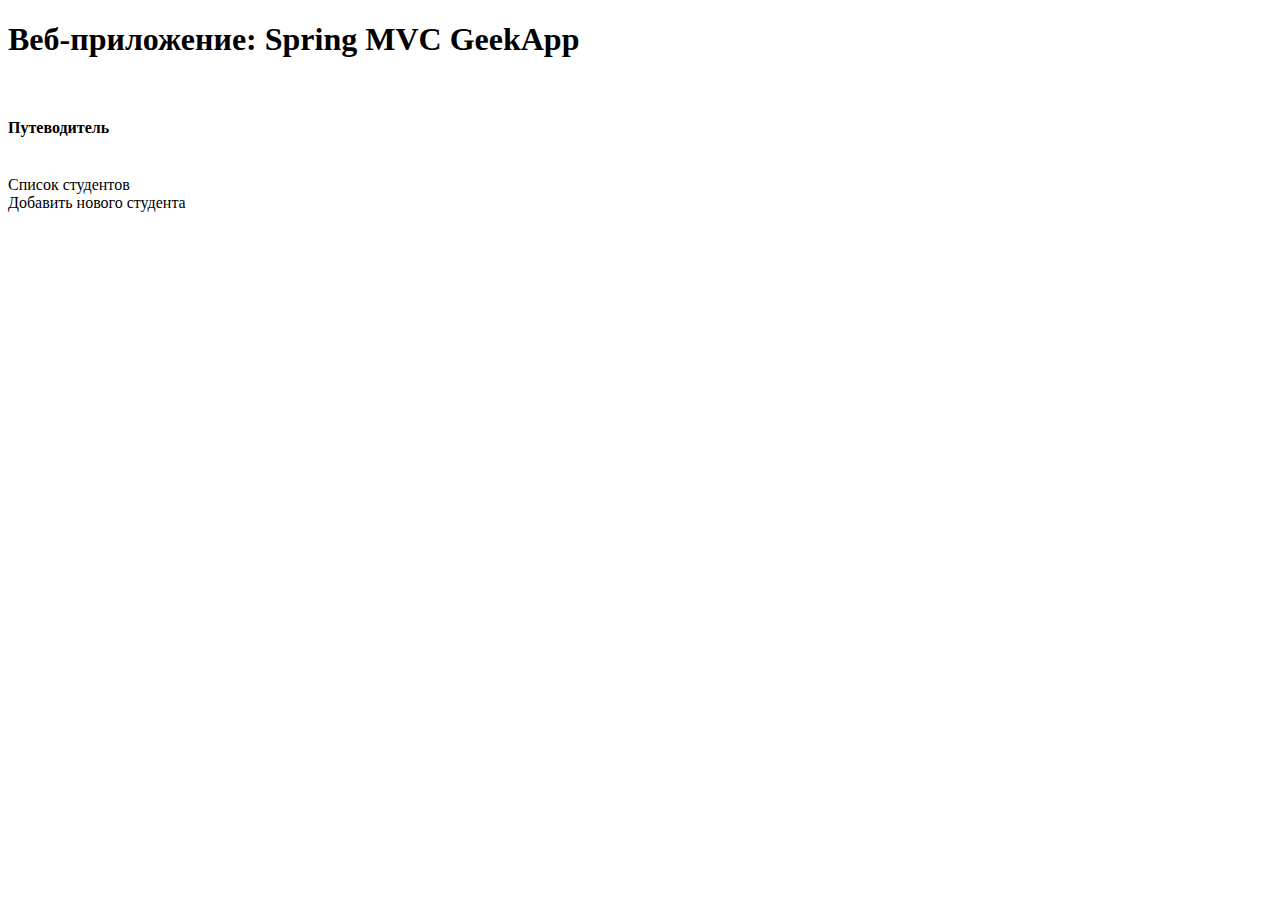
<file: src/main/webapp/WEB-INF/templates/index.html>
<!DOCTYPE html>

<html xmlns:th="http://www.thymeleaf.org">

<head>
    <meta http-equiv="Content-Type" content="text/html; charset=UTF-8"/>
    <title>Spring MVC GeekApp</title>
</head>

<body>
    <h1>Веб-приложение: Spring MVC GeekApp</h1>
    <br>
    <h4>Путеводитель</h4>
    <br>
    <a th:href="@{/students}">Список студентов</a>
    <br>
    <a th:href="@{/students/add}">Добавить нового студента</a>
    <br>
<!--    <a th:href="@{/show_mod_form}">Работа с MOD формой</a>-->
<!--    <br>-->
<!--    <a th:href="@{/students/show_form}">Работа с формой для студентов</a>-->
</body>
</html>
</file>
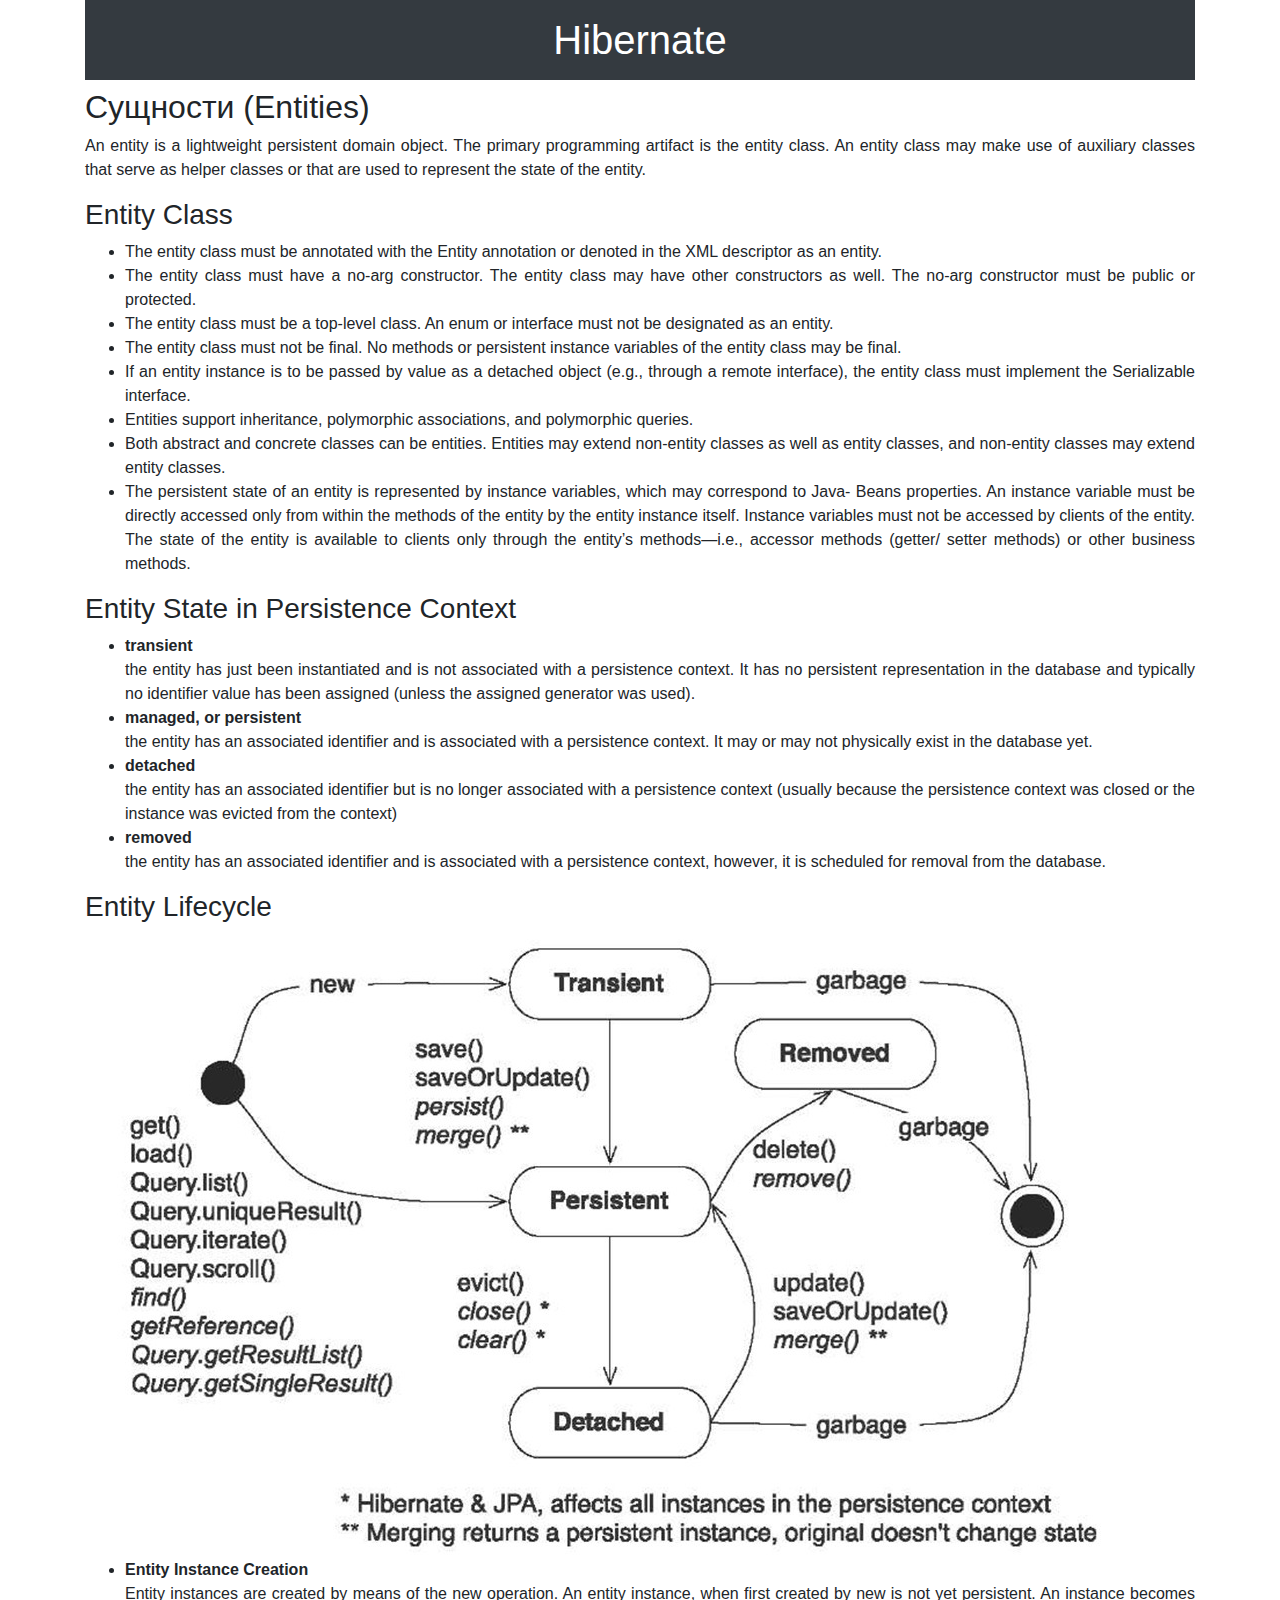
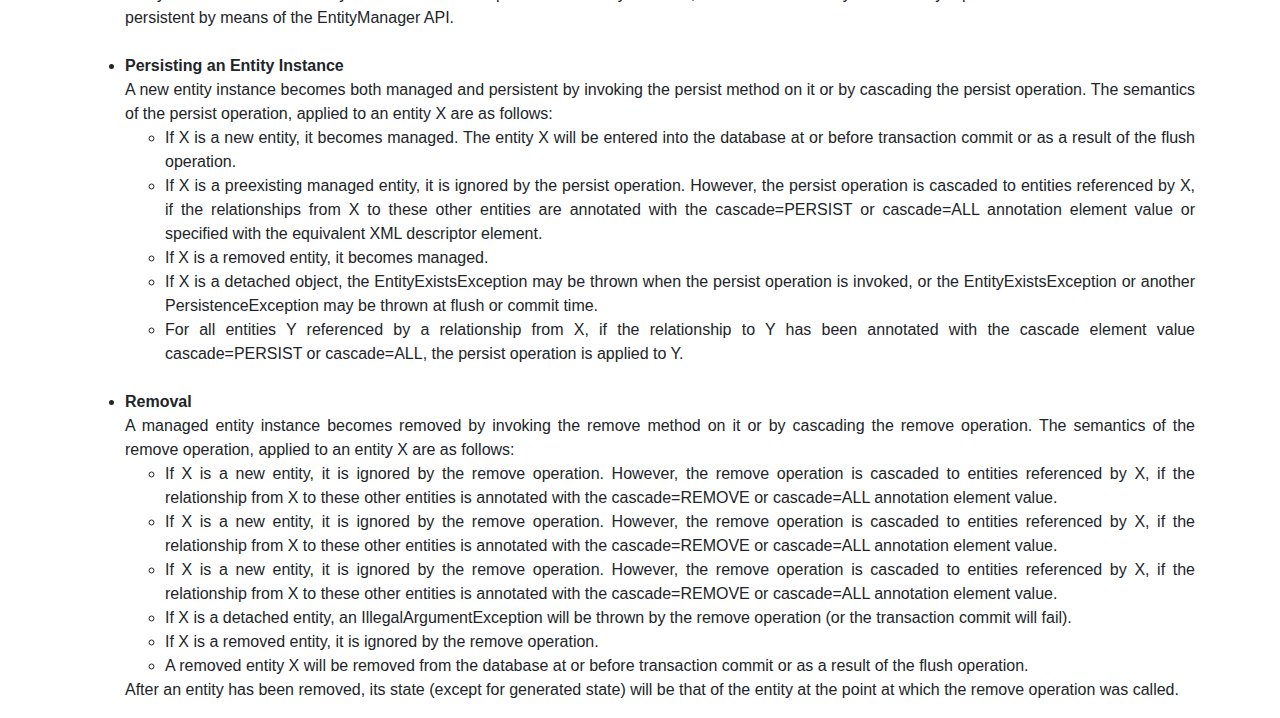
<file: hibernate.html>
<!DOCTYPE html>
<html>
<head>
    <link rel="stylesheet" href="https://stackpath.bootstrapcdn.com/bootstrap/4.3.1/css/bootstrap.min.css"
          integrity="sha384-ggOyR0iXCbMQv3Xipma34MD+dH/1fQ784/j6cY/iJTQUOhcWr7x9JvoRxT2MZw1T" crossorigin="anonymous">
    <style>
        p, li { text-align: justify; }
        table, tr, td { border: 1px solid black; }
        .blocks td { height: 40px; text-align: center; }
        p.reblock { border: 1px solid #ddd; padding: 10px; border-radius: 5px; background-color: #fff; box-shadow: 0 2px 4px rgba(0,0,0,0.25), 0 4px 4px rgba(0,0,0,0.22); }
        .tab td { height: 40px; padding: 4px; }




    </style>
</head>
<body>
<div class="container">
    <h1 class="p-3 mb-2 bg-dark text-white" style="text-align: center;">Hibernate</h1>

    <h2>Сущности (Entities)</h2>

    <p>An entity is a lightweight persistent domain object. The primary programming artifact is the entity class. An
        entity class may make use of auxiliary classes that serve as helper classes or that are used to represent the
        state of the entity.</p>

    <h3>Entity Class</h3>

    <ul>
        <li>
            The entity class must be annotated with the Entity annotation or denoted in the XML descriptor as an
            entity.
        </li>
        <li>
            The entity class must have a no-arg constructor. The entity class may have other constructors as well.
            The no-arg constructor must be public or protected.
        </li>
        <li>
            The entity class must be a top-level class. An enum or interface must not be designated as an entity.
        </li>
        <li>
            The entity class must not be final. No methods or persistent instance variables of the entity class may be
            final.
        </li>
        <li>
            If an entity instance is to be passed by value as a detached object (e.g., through a remote interface), the
            entity class must implement the Serializable interface.
        </li>
        <li>
            Entities support inheritance, polymorphic associations, and polymorphic queries.
        </li>
        <li>
            Both abstract and concrete classes can be entities. Entities may extend non-entity classes as well as
            entity classes, and non-entity classes may extend entity classes.
        </li>
        <li>
            The persistent state of an entity is represented by instance variables, which may correspond to Java-
            Beans properties. An instance variable must be directly accessed only from within the methods of the
            entity by the entity instance itself. Instance variables must not be accessed by clients of the entity. The
            state of the entity is available to clients only through the entity’s methods—i.e., accessor methods (getter/
            setter methods) or other business methods.
        </li>
    </ul>

    <h3>Entity State in Persistence Context</h3>

    <ul>
        <li>
            <b>transient</b><br>
            the entity has just been instantiated and is not associated with a persistence context.
            It has no persistent representation in the database and typically no identifier value
            has been assigned (unless the assigned generator was used).
        </li>
        <li>
            <b>managed, or persistent</b><br>
            the entity has an associated identifier and is associated with a persistence
            context. It may or may not physically exist in the database yet.
        </li>
        <li>
            <b>detached</b><br>
            the entity has an associated identifier but is no longer associated with a persistence
            context (usually because the persistence context was closed or the instance was evicted
            from the context)
        </li>
        <li>
            <b>removed</b><br>
            the entity has an associated identifier and is associated with a persistence context,
            however, it is scheduled for removal from the database.
        </li>
    </ul>

    <h3>Entity Lifecycle</h3>
    <img src="lifecycle.jpg">
    <ul>
        <li>
            <b>Entity Instance Creation</b><br>
            Entity instances are created by means of the new operation. An entity instance, when first created by
            new is not yet persistent. An instance becomes persistent by means of the EntityManager API.
        </li><br>
        <li>
            <b>Persisting an Entity Instance</b><br>
            A new entity instance becomes both managed and persistent by invoking the persist method on it or
            by cascading the persist operation.
            The semantics of the persist operation, applied to an entity X are as follows:
            <ul>
                <li>
                    If X is a new entity, it becomes managed. The entity X will be entered into the database at or
                    before transaction commit or as a result of the flush operation.
                </li>
                <li>
                    If X is a preexisting managed entity, it is ignored by the persist operation. However, the persist
                    operation is cascaded to entities referenced by X, if the relationships from X to these other
                    entities are annotated with the cascade=PERSIST or cascade=ALL annotation element
                    value or specified with the equivalent XML descriptor element.
                </li>
                <li>
                    If X is a removed entity, it becomes managed.
                </li>
                <li>
                    If X is a detached object, the EntityExistsException may be thrown when the persist
                    operation is invoked, or the EntityExistsException or another PersistenceException
                    may be thrown at flush or commit time.
                </li>
                <li>
                    For all entities Y referenced by a relationship from X, if the relationship to Y has been annotated
                    with the cascade element value cascade=PERSIST or cascade=ALL, the persist
                    operation is applied to Y.
                </li>
            </ul>
        </li><br>
        <li>
            <b>Removal</b><br>
            A managed entity instance becomes removed by invoking the remove method on it or by cascading the
            remove operation.
            The semantics of the remove operation, applied to an entity X are as follows:
            <ul>
                <li>
                    If X is a new entity, it is ignored by the remove operation. However, the remove operation is
                    cascaded to entities referenced by X, if the relationship from X to these other entities is annotated
                    with the cascade=REMOVE or cascade=ALL annotation element value.
                </li>
                <li>
                    If X is a new entity, it is ignored by the remove operation. However, the remove operation is
                    cascaded to entities referenced by X, if the relationship from X to these other entities is annotated
                    with the cascade=REMOVE or cascade=ALL annotation element value.
                </li>
                <li>
                    If X is a new entity, it is ignored by the remove operation. However, the remove operation is
                    cascaded to entities referenced by X, if the relationship from X to these other entities is annotated
                    with the cascade=REMOVE or cascade=ALL annotation element value.
                </li>
                <li>
                    If X is a detached entity, an IllegalArgumentException will be thrown by the remove
                    operation (or the transaction commit will fail).
                </li>
                <li>
                    If X is a removed entity, it is ignored by the remove operation.
                </li>
                <li>
                    A removed entity X will be removed from the database at or before transaction commit or as a
                    result of the flush operation.
                </li>
            </ul>
            After an entity has been removed, its state (except for generated state) will be that of the entity at the
            point at which the remove operation was called.
        </li>
    </ul>
</div>
</body>
</html>
</file>
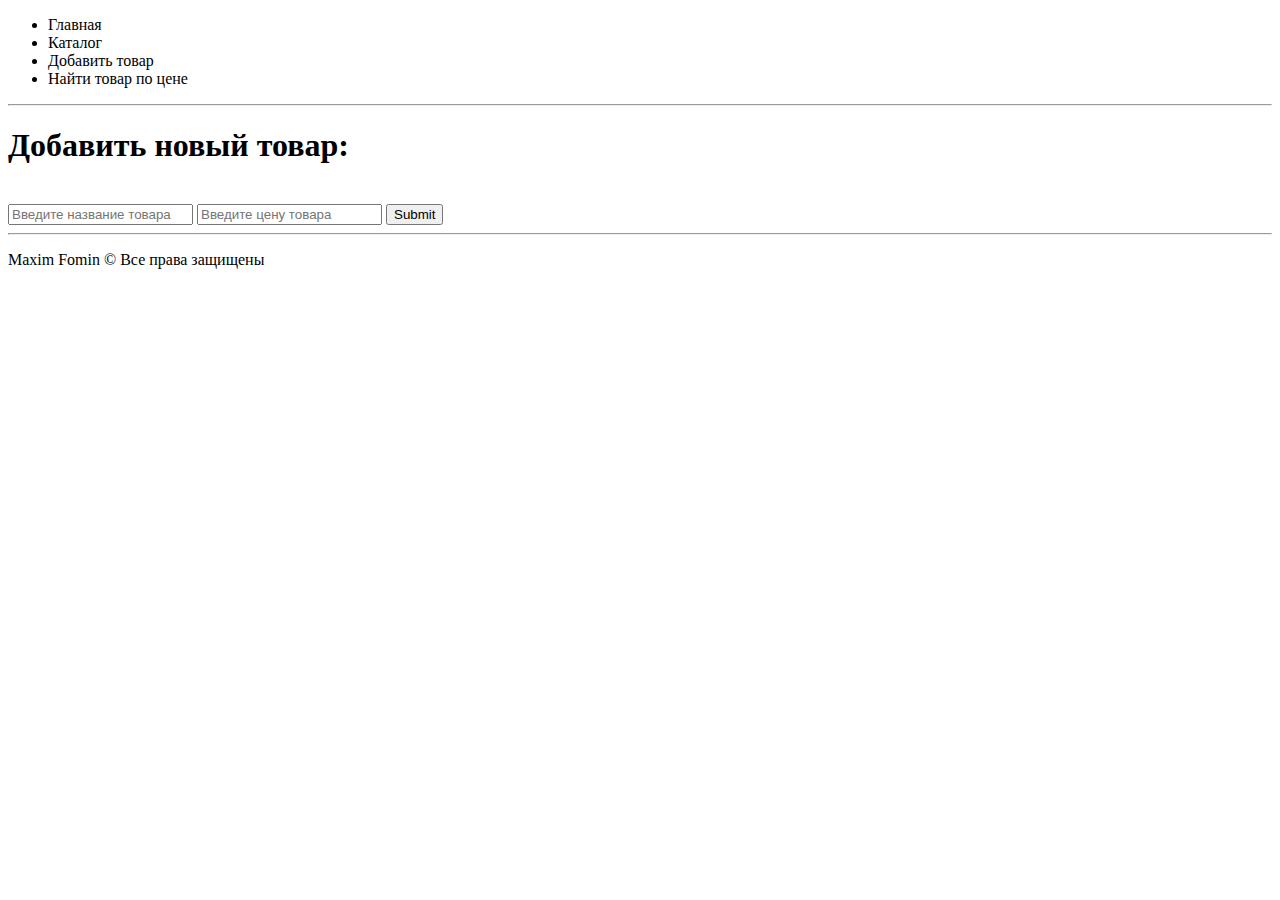
<file: src/main/webapp/WEB-INF/store/add_product_form.html>
<!DOCTYPE html>
<html xmlns:th="http://www.thymeleaf.org" lang="en">

<head>
    <meta charset="UTF-8">
    <meta name="viewport" content="width=device-width, initial-scale=1.0">
    <title>Магазин</title>
    <link href="https://fonts.googleapis.com/css2?family=Roboto:wght@300;400&display=swap" rel="stylesheet">
    <link rel="stylesheet" th:href="@{/resources/style.css}">
</head>

<body>
<div class="container">
    <div class="header">
        <div class="logo">
        </div>
        <div class="menu">
            <ul class="textOnCenter">
                <li class="menu_list"><a th:href="@{/}" class="menu_link">Главная</a> </li>
                <li class="menu_list"><a th:href="@{/products}" class="menu_link">Каталог</a></li>
                <li class="menu_list"><a th:href="@{/products/add}" class="menu_link">Добавить товар</a></li>
                <li class="menu_list"><a th:href="@{/products/find_product}" class="menu_link">Найти товар по цене</a></li>
            </ul>
        </div>
        <div class="cart">
        </div>
    </div>

    <hr>
    <div class="content">
        <h1 class="storeName">Добавить новый товар:</h1>
        <br>
        <div class="textOnCenter">
            <!--/*@thymesVar id="product" type="Homework2.model.Product"*/-->
            <form th:action="@{/products/add}" method="POST">
                <input type="text" name="title" placeholder="Введите название товара"/>
                <input type="text" name="cost" placeholder="Введите цену товара"/>
                <input type="submit"/>
            </form>
        </div>
    </div>
</div>

<hr>
<footer class="footer">
    <p>Maxim Fomin &copy; Все права защищены</p>
</footer>

</body>
</html>
</file>
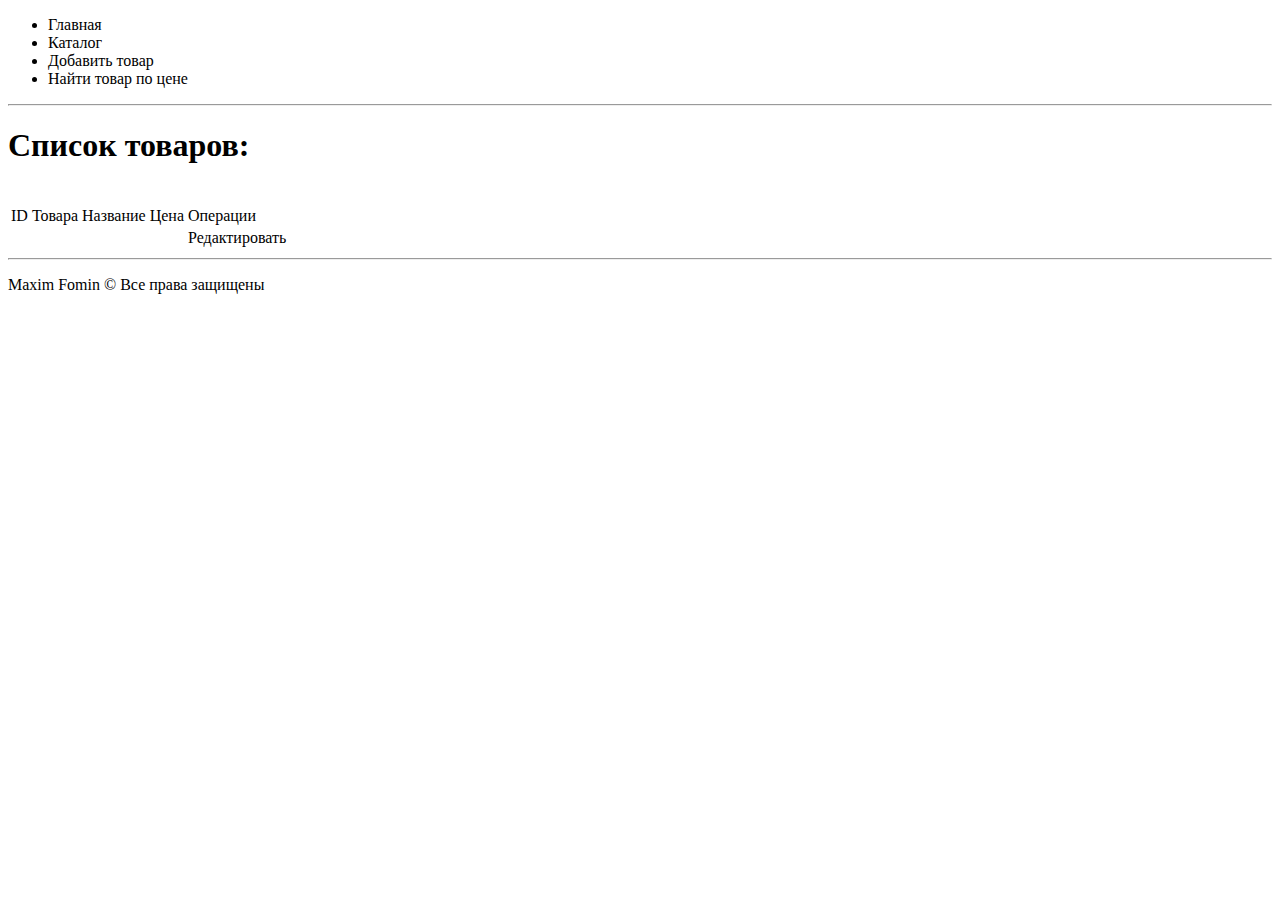
<file: src/main/webapp/WEB-INF/store/all_products.html>
<!DOCTYPE html>
<html xmlns:th="http://www.thymeleaf.org" lang="en">

<head>
    <meta charset="UTF-8">
    <meta name="viewport" content="width=device-width, initial-scale=1.0">
    <title>Магазин</title>
    <link href="https://fonts.googleapis.com/css2?family=Roboto:wght@300;400&display=swap" rel="stylesheet">
    <link rel="stylesheet" th:href="@{/resources/style.css}">
</head>

<body>
<div class="container">
    <div class="header">
        <div class="logo">
        </div>
        <div class="menu">
            <ul class="textOnCenter">
                <li class="menu_list"><a th:href="@{/}" class="menu_link">Главная</a> </li>
                <li class="menu_list"><a th:href="@{/products}" class="menu_link">Каталог</a></li>
                <li class="menu_list"><a th:href="@{/products/add}" class="menu_link">Добавить товар</a></li>
                <li class="menu_list"><a th:href="@{/products/find_product}" class="menu_link">Найти товар по цене</a></li>
            </ul>
        </div>
        <div class="cart">
        </div>
    </div>

    <hr>
    <div class="content">
        <h1 class="storeName">Список товаров:</h1>
        <br>
        <div class="textOnCenter">
            <table class="table">
                <thead>
                <tr>
                    <td>ID Товара</td>
                    <td>Название</td>
                    <td>Цена</td>
                    <td>Операции</td>
                </tr>
                </thead>
                <tbody>
                <!--/*@thymesVar id="products" type="Homework2.model.Product"*/-->
                <tr th:each="product : ${products}">
                    <td th:text="${product.id}"></td>
                    <td th:text="${product.title}" class="textInLongView"></td>
                    <td th:text="${product.cost}"></td>
                    <td><a th:href="@{'/products/edit/' + ${product.id}}" class="textInLongView">Редактировать</a></td>
                </tr>
                </tbody>
            </table>
<!--            <form th:action="@{'/products/'}">-->
<!--                <button class="button" type="submit">Следующая стр.</button>-->
<!--            </form>-->
        </div>
    </div>
</div>

<hr>
<footer class="footer">
    <p>Maxim Fomin &copy; Все права защищены</p>
</footer>

</body>
</html>
</file>
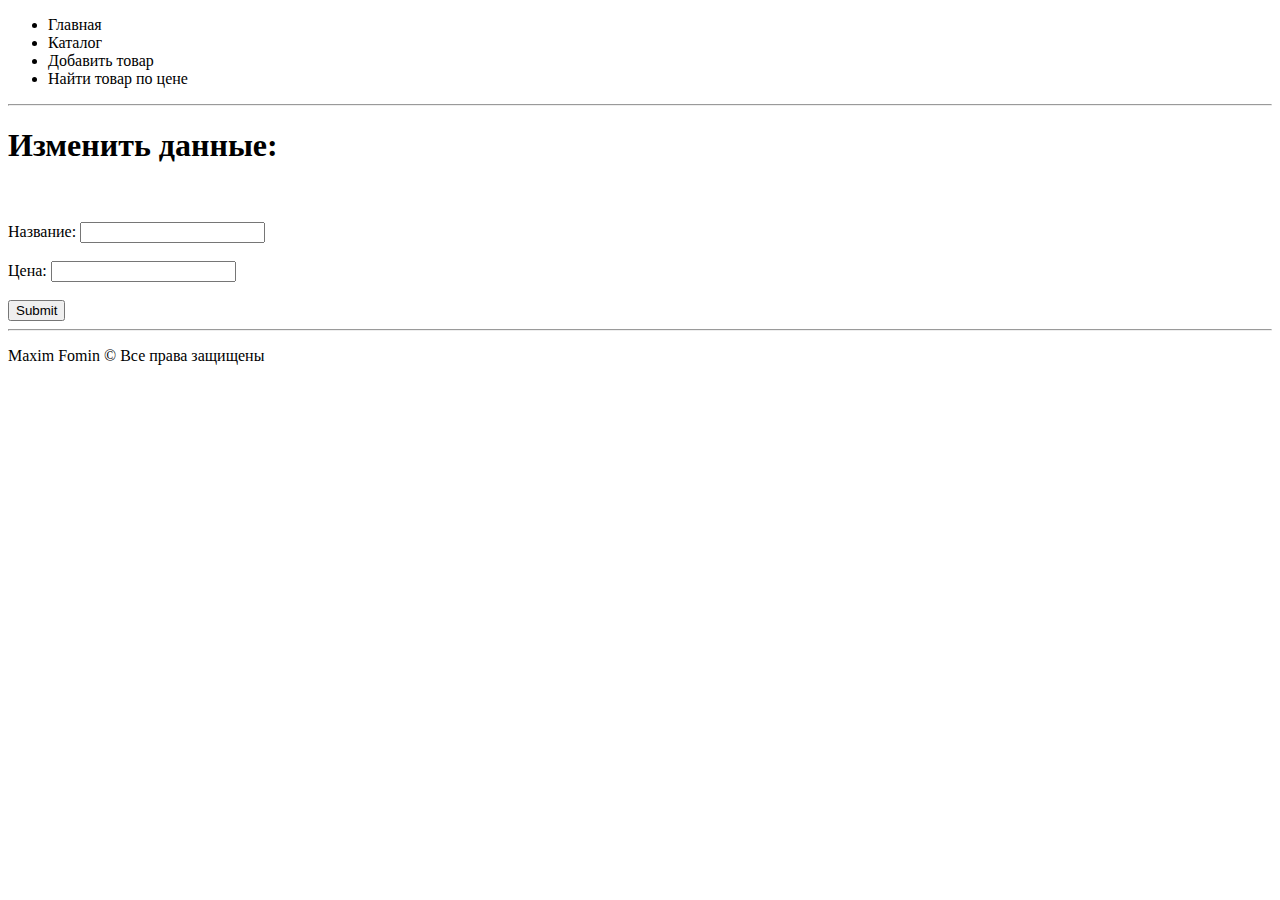
<file: src/main/webapp/WEB-INF/store/edit_product_form.html>
<!DOCTYPE html>
<html xmlns:th="http://www.thymeleaf.org" lang="en">

<head>
    <meta charset="UTF-8">
    <meta name="viewport" content="width=device-width, initial-scale=1.0">
    <title>Магазин</title>
    <link href="https://fonts.googleapis.com/css2?family=Roboto:wght@300;400&display=swap" rel="stylesheet">
    <link rel="stylesheet" th:href="@{/resources/style.css}">
</head>

<body>
<div class="container">
    <div class="header">
        <div class="logo">
        </div>
        <div class="menu">
            <ul class="textOnCenter">
                <li class="menu_list"><a th:href="@{/}" class="menu_link">Главная</a> </li>
                <li class="menu_list"><a th:href="@{/products}" class="menu_link">Каталог</a></li>
                <li class="menu_list"><a th:href="@{/products/add}" class="menu_link">Добавить товар</a></li>
                <li class="menu_list"><a th:href="@{/products/find_product}" class="menu_link">Найти товар по цене</a></li>
            </ul>
        </div>
        <div class="cart">
        </div>
    </div>

    <hr>
    <div class="content">
        <h1 class="storeName">Изменить данные:</h1>
        <br>
        <div class="textOnCenter">
            <!--/*@thymesVar id="product" type="Homework2.model.Product"*/-->
            <form th:action="@{/products/edit}" th:object="${product}" method="POST">
                <input hidden th:field="*{id}"/>
                <br>
                Название: <input th:field="*{title}"/>
                <br>
                <br>
                Цена: <input th:field="*{cost}"/>
                <br>
                <br>
                <input type="submit" value="Submit" />
            </form>
        </div>
    </div>
</div>

<hr>
<footer class="footer">
    <p>Maxim Fomin &copy; Все права защищены</p>
</footer>

</body>
</html>
</file>
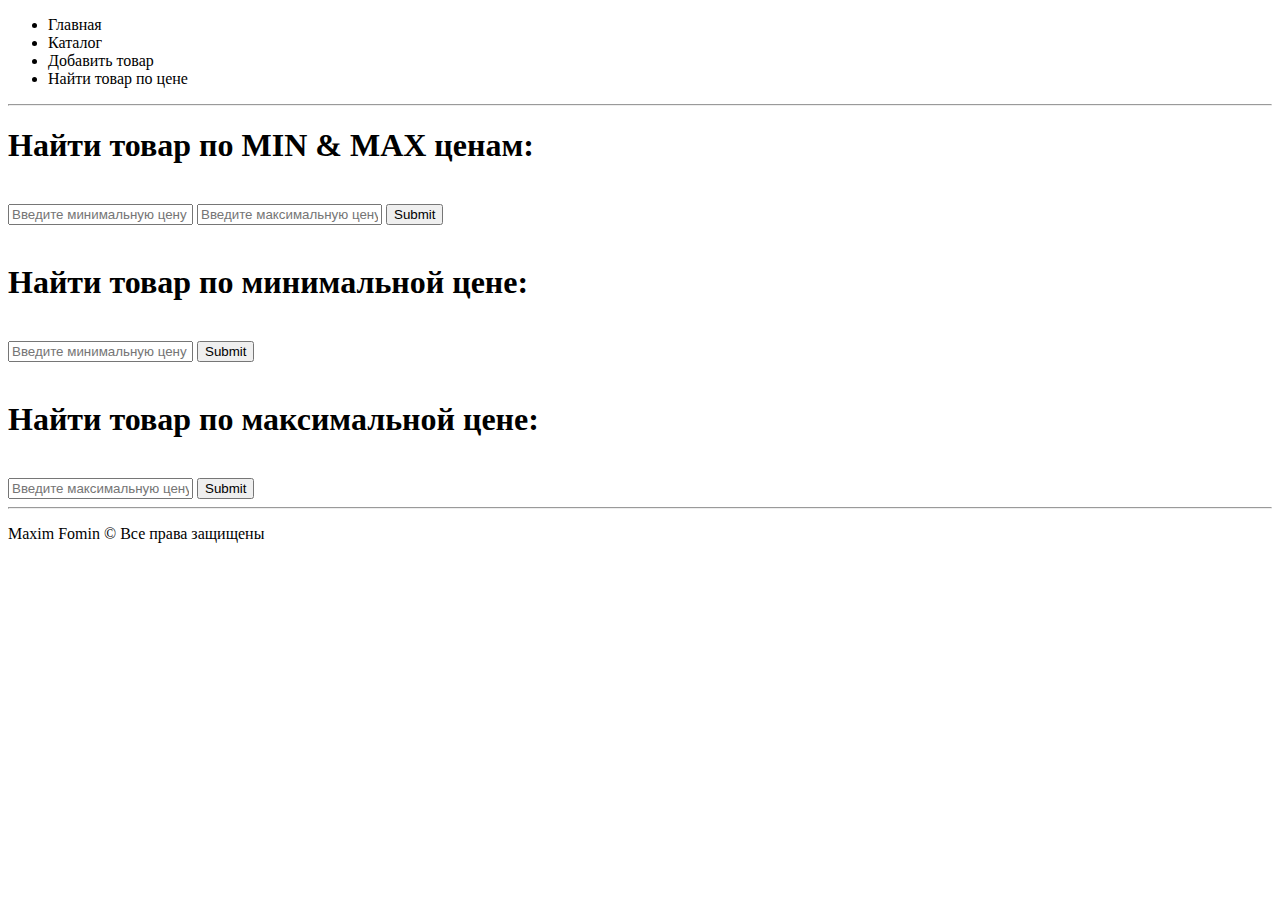
<file: src/main/webapp/WEB-INF/store/find_product_form.html>
<!DOCTYPE html>
<html xmlns:th="http://www.thymeleaf.org" lang="en">

<head>
    <meta charset="UTF-8">
    <meta name="viewport" content="width=device-width, initial-scale=1.0">
    <title>Магазин</title>
    <link href="https://fonts.googleapis.com/css2?family=Roboto:wght@300;400&display=swap" rel="stylesheet">
    <link rel="stylesheet" th:href="@{/resources/style.css}">
</head>

<body>
<div class="container">
    <div class="header">
        <div class="logo">
        </div>
        <div class="menu">
            <ul class="textOnCenter">
                <li class="menu_list"><a th:href="@{/}" class="menu_link">Главная</a> </li>
                <li class="menu_list"><a th:href="@{/products}" class="menu_link">Каталог</a></li>
                <li class="menu_list"><a th:href="@{/products/add}" class="menu_link">Добавить товар</a></li>
                <li class="menu_list"><a th:href="@{/products/find_product}" class="menu_link">Найти товар по цене</a></li>
            </ul>
        </div>
        <div class="cart">
        </div>
    </div>

    <hr>
    <div class="content">
        <h1 class="storeName">Найти товар по MIN & MAX ценам:</h1>
        <br>
        <div class="textOnCenter">
            <form th:action="@{/products/find_by_minMaxCost}" method="GET">
                <input type="text" name="minCost" placeholder="Введите минимальную цену товара"/>
                <input type="text" name="maxCost" placeholder="Введите максимальную цену товара"/>
                <input type="submit"/>
            </form>
        </div>
        <br>
        <h1 class="storeName">Найти товар по минимальной цене:</h1>
        <br>
        <div class="textOnCenter">
            <form th:action="@{/products/find_by_minCost}" method="GET">
                <input type="text" name="minCost" placeholder="Введите минимальную цену товара"/>
                <input type="submit"/>
            </form>
        </div>
        <br>
        <h1 class="storeName">Найти товар по максимальной цене:</h1>
        <br>
        <div class="textOnCenter">
            <form th:action="@{/products/find_by_maxCost}" method="GET">
                <input type="text" name="maxCost" placeholder="Введите максимальную цену товара"/>
                <input type="submit"/>
            </form>
        </div>
    </div>
</div>

<hr>
<footer class="footer">
    <p>Maxim Fomin &copy; Все права защищены</p>
</footer>

</body>
</html>
</file>
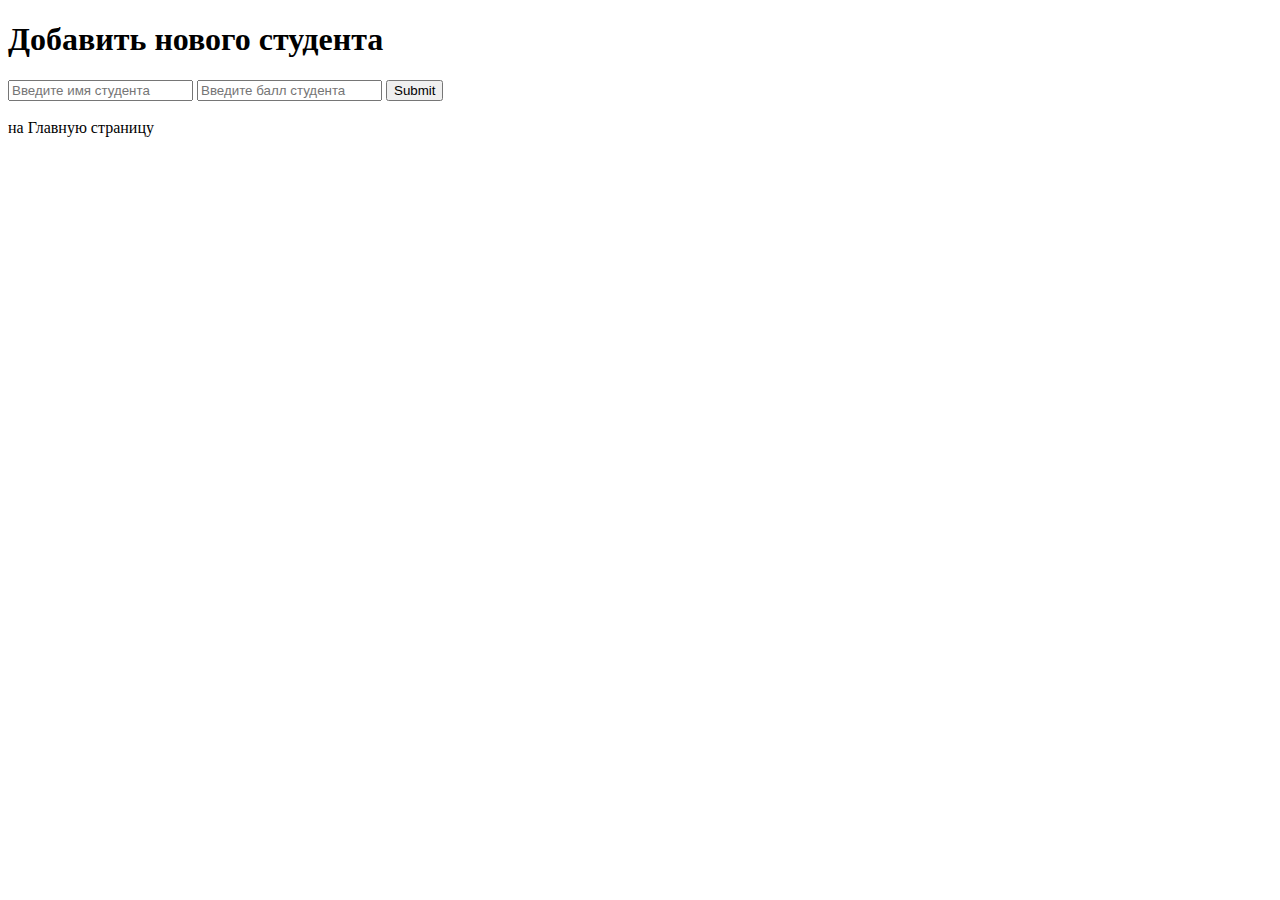
<file: src/main/webapp/WEB-INF/templates/add_student_form.html>
<!DOCTYPE html>

<html xmlns:th="http://www.thymeleaf.org">

<head>
    <meta http-equiv="Content-Type" content="text/html; charset=UTF-8"/>
    <title>Spring MVC GeekApp</title>
</head>

<body>
    <h1>Добавить нового студента</h1>

    <form th:action="@{/students/add}" method="POST">
        <input type="text" name="name" placeholder="Введите имя студента"/>
        <input type="text" name="score" placeholder="Введите балл студента"/>
        <input type="submit"/>
    </form>

    <br>
    <a th:href="@{/}">на Главную страницу</a>
</body>
</html>
</file>
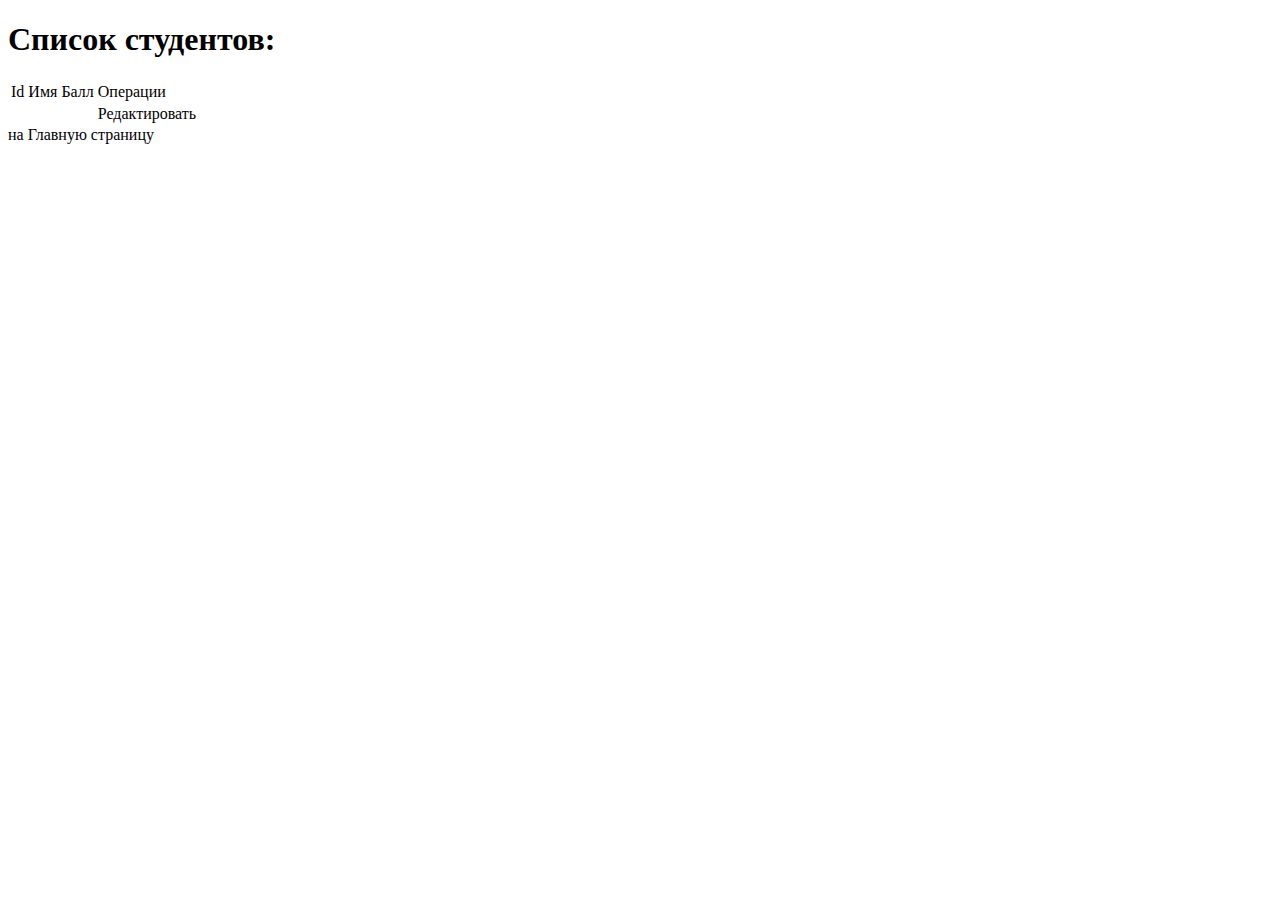
<file: src/main/webapp/WEB-INF/templates/all_students.html>
<!DOCTYPE html>

<html xmlns:th="http://www.thymeleaf.org">

<head>
    <meta http-equiv="Content-Type" content="text/html; charset=UTF-8"/>
    <title>Spring MVC GeekApp</title>
</head>

<body>
    <h1>Список студентов:</h1>
    <table>
        <thead>
        <tr>
            <td>Id</td>
            <td>Имя</td>
            <td>Балл</td>
            <td>Операции</td>
        </tr>
        </thead>
        <tbody>
        <!--/*@thymesVar id="students" type="java.util.List<com.geekbrains.spring.mvc.model.Student>"*/-->
        <tr th:each="s : ${students}">
                <td th:text="${s.id}"></td>
                <td th:text="${s.name}"></td>
                <td th:text="${s.score}"></td>
                <td><a th:href="@{'/students/edit/' + ${s.id}}" >Редактировать</a></td>
        </tr>
        </tbody>
    </table>
    <a th:href="@{/}">на Главную страницу</a>
</body>
</html>
</file>
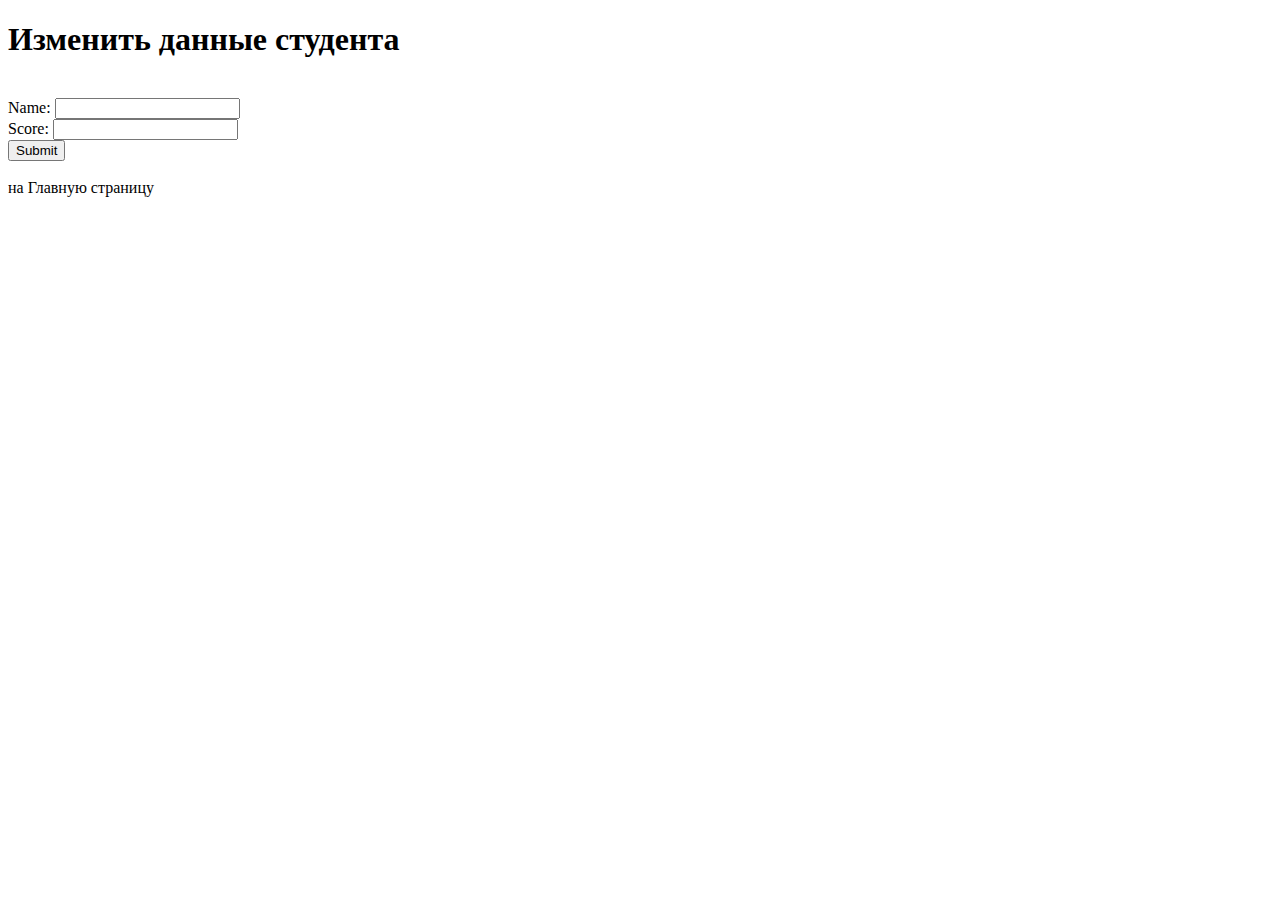
<file: src/main/webapp/WEB-INF/templates/edit_student_form.html>
<!DOCTYPE html>

<html xmlns:th="http://www.thymeleaf.org">

<head>
    <meta http-equiv="Content-Type" content="text/html; charset=UTF-8"/>
    <title>Spring MVC GeekApp</title>
</head>

<body>
    <h1>Изменить данные студента</h1>
    <form th:action="@{/students/edit}" th:object="${student}" method="POST">
        <input hidden th:field="*{id}"/>
        <br>
        Name: <input th:field="*{name}"/>
        <br>
        Score: <input th:field="*{score}"/>
        <br>
        <input type="submit" value="Submit" />
    </form>
    <br>
    <a th:href="@{/}">на Главную страницу</a>
</body>
</html>
</file>
